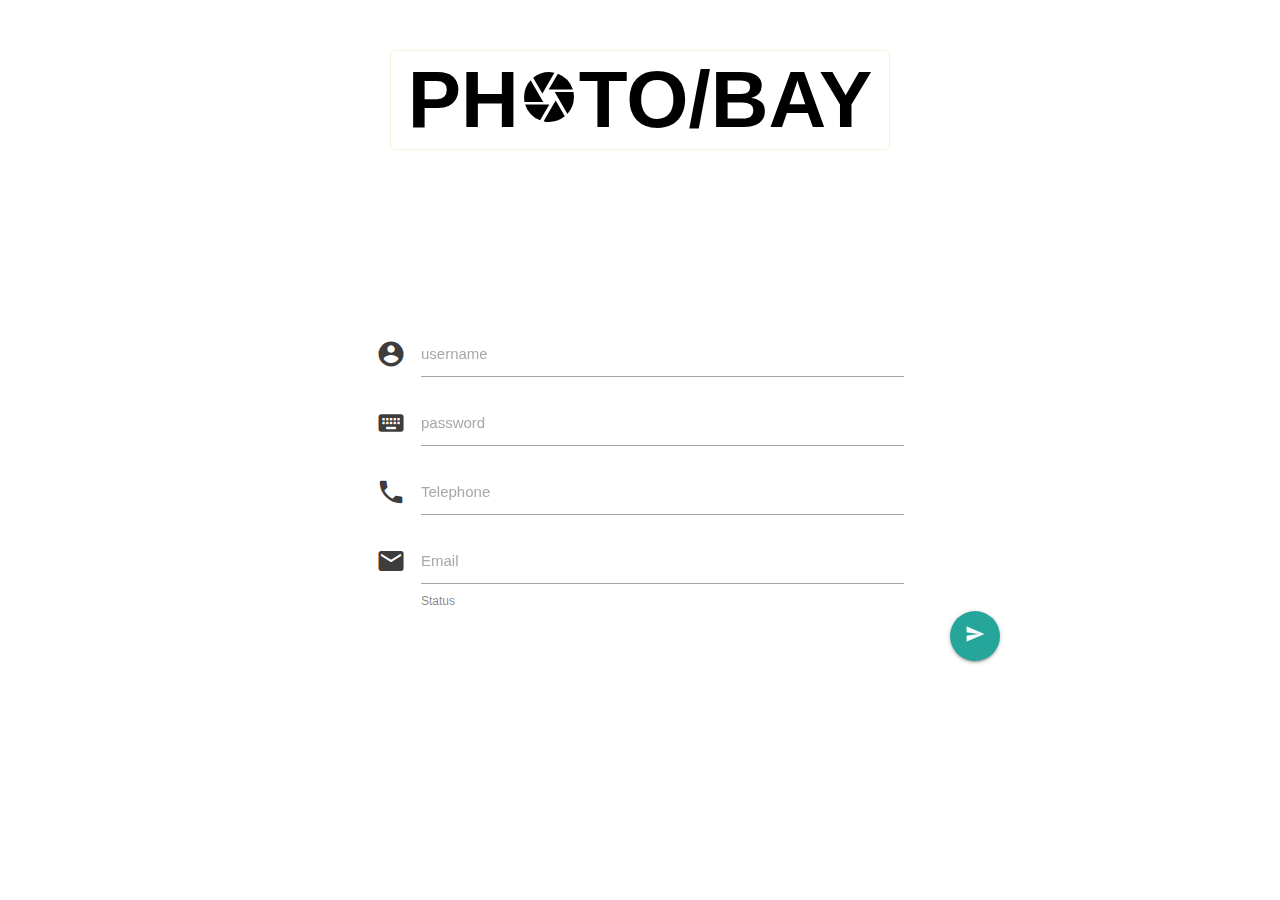
<file: login.html>
<!DOCTYPE html>
<html>
<head>
  <title></title>

  <meta name="viewport" content="width=device-width, initial-scale=1.0">
  <link rel="stylesheet" href="https://www.w3schools.com/w3css/4/w3.css">
<link rel="stylesheet" href="https://fonts.googleapis.com/css?family=Lato">
<link rel="stylesheet" href="https://cdnjs.cloudflare.com/ajax/libs/font-awesome/4.7.0/css/font-awesome.min.css">

 <!-- Compiled and minified CSS -->
    <link rel="stylesheet" href="https://cdnjs.cloudflare.com/ajax/libs/materialize/1.0.0/css/materialize.min.css">

    <!-- Compiled and minified JavaScript -->
    <script src="https://cdnjs.cloudflare.com/ajax/libs/materialize/1.0.0/js/materialize.min.js"></script>

     <link href="https://fonts.googleapis.com/icon?family=Material+Icons" rel="stylesheet">

</head>
<style type="text/css">
 
 .container{

  background-color: white;
  opacity: 0.9;
  position: relative;
 top: 300px;
  padding: 15px;
  padding-left: 35px;
  padding-right: 35px;
  border: 1px solid white;
  border-radius: 5px; 
  max-width:600px; 
 }
 body {
  background:url("https://images.pexels.com/photos/207153/pexels-photo-207153.jpeg?auto=compress&cs=tinysrgb&dpr=2&h=750&w=1260");
  background-repeat: no-repeat;
  background-size:cover; 
 }
    .image-container {
  background-image: url("https://images.pexels.com/photos/207153/pexels-photo-207153.jpeg?auto=compress&cs=tinysrgb&dpr=2&h=750&w=1260"); /* The image used - important! */
  background-size: cover; 
  background-repeat: no-repeat;
  position: absolute;
  height:100%;
  width: 100%;
}

.text {
  border: 1px solid beige;
  border-radius: 5px;
  position: relative;
  top: 50px;
  background-color: white;
  color: black;
  font-size: 80px; /* Responsive font size */
  font-weight: bold;
  margin: 0 auto; /* Center the text container */
  padding: 5px;
  width: 500px;
  z-index: 9999;
  text-align: center; /* Center text */
   /* Position text in the middle */
  mix-blend-mode: screen; /* This makes the cutout text possible */
}
.btn{
  padding: 5px;
  width: 50px;
  height: 50px;
  text-align: center;
  border:0px;
  border-radius: 100% ;
}

.send{
  font-size: 25px;
  color: black;

}
.but{
  position: relative;
  top: 270px;
  left:950px;
}
</style>
<body>
  <div class="image-container">
  <h1 class="text">PH<i class="material-icons prefix medium">camera</i>TO/BAY</h1>
</div>
  
    <div class="container">
  

  
    <form class="col s6" action="verify.php" method="post">
       
        <div class="input-field ">
          <i class="material-icons prefix">account_circle</i>
          <input id="icon_prefix" type="text" name="uname" class="validate">
          <label for="uname">username</label>
        </div>

          
          <div class="input-field " id="pass">
          <i class="material-icons prefix">keyboard</i>
            <input id="password" type="password" name="psw" class="validate">
            <label for="psw">password</label>
          </div>
        

        <div class="input-field " id="phone">
          <i class="material-icons prefix">phone</i>
          <input id="icon_telephone" type="tel" class="validate">
          <label for="icon_telephone">Telephone</label>
        </div>

         <div class="input-field " id="email">
          <i class=" material-icons prefix">email</i>
            <input id="email_inline" type="email" name="Email" class="validate">
            <label for="Email">Email</label>
            <span class="helper-text" data-error="wrong" data-success="right">
              Status
            </span>
          </div>

          
      
    
  </div>
  <div class="but" >
          
            <a class="btn"  href="index.html">
          <i class="large material-icons ">send</i>
          
      </a>
          </div>
  
    </form>
</body>
</html>
</file>
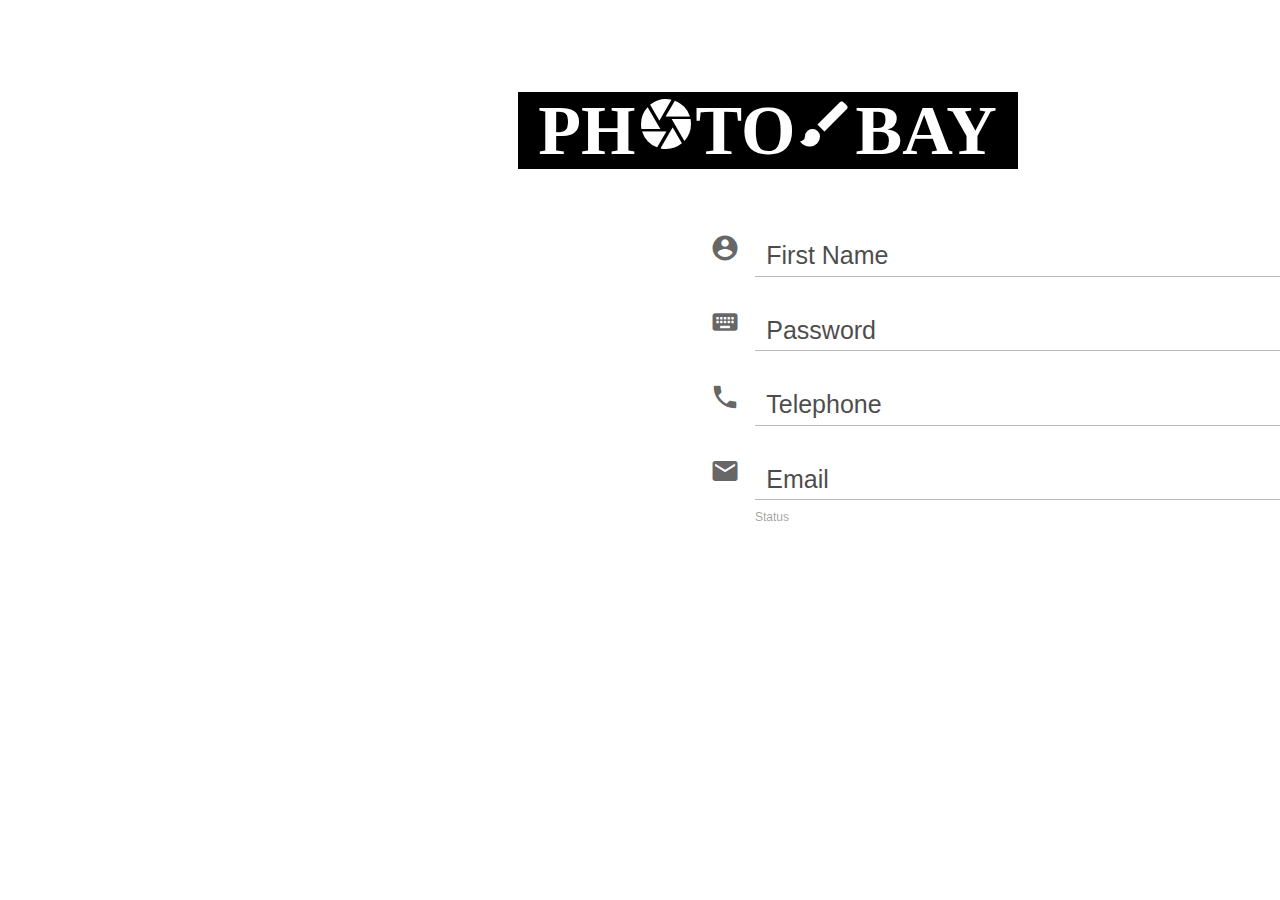
<file: Photobay.html>
<!DOCTYPE html>
<html>
<head>
	<title>Photobay</title>
	<link rel="stylesheet" href="https://www.w3schools.com/w3css/4/w3.css">
<link rel="stylesheet" href="https://fonts.googleapis.com/css?family=Lato">
<link rel="stylesheet" href="https://cdnjs.cloudflare.com/ajax/libs/font-awesome/4.7.0/css/font-awesome.min.css">

 <!-- Compiled and minified CSS -->
    <link rel="stylesheet" href="https://cdnjs.cloudflare.com/ajax/libs/materialize/1.0.0/css/materialize.min.css">

    <!-- Compiled and minified JavaScript -->
    <script src="https://cdnjs.cloudflare.com/ajax/libs/materialize/1.0.0/js/materialize.min.js"></script>

     <link href="https://fonts.googleapis.com/icon?family=Material+Icons" rel="stylesheet">

<style type="text/css">
.back{
	position: absolute;
	background:white;
	padding: 5px;
	top: 130px;
	left:980px;
	display: none;

}
.reg{
	font-size: 50px;
	color: black;
	font-weight: bolder;
	font-family: verdana;
	max-width: 500px;
	mix-blend-mode: multiply;
	display: none;
}
	#done,#clear{
		display: none;
	}	
/* label color */
   .input-field label {
     color: black;
     font-size: 25px;

   }
   /* label focus color */
   .input-field input[type=text]:focus + label {
     color: #000;
   }
   /* label underline focus color */
   .input-field input[type=text]:focus {
     border-bottom: 1px solid #000;
     box-shadow: 0 1px 0 0 #000;
     
     
   }
   /* valid color */
   .input-field input[type=text].valid {
     border-bottom: 1px solid #000;
     box-shadow: 0 1px 0 0 #000;
   }
   /* invalid color */
   .input-field input[type=text].invalid {

     border-bottom: 1px solid #000;
     box-shadow: 0 1px 0 0 #000;
   }
   /* icon prefix focus color */
   .input-field .prefix.active {
     color: #000;
   }

   body{

   	background: url("https://images.pexels.com/photos/733853/pexels-photo-733853.jpeg?auto=compress&cs=tinysrgb&dpr=2&h=750&w=1260");
   	background-size: cover;
   	background-repeat: no-repeat;

   }
   .container{
   	max-width: 800px;
   	padding: 10px;
   	background-color: white;
   	opacity: 0.7;
   	font-size:30px; 
   	position: absolute;
   	left: 700px;
   	top: 200px;
   	border-radius: 5px;

   }
   #sub{
   	/*margin-left: 650px;
   	margin-bottom:20px; */
   	position: absolute;
   	left: 1310px;
   	top: 525px;

   }
   .image-container {
  background: url("https://images.pexels.com/photos/733853/pexels-photo-733853.jpeg?auto=compress&cs=tinysrgb&dpr=2&h=750&w=1260");
  background-size: cover;
  height: 700px;
  position: relative;
  top: -90px;
  left: -20px;

}

 

.text {
 background-color: black;
 	text-align: center;
		font-family: verdana;
		color: white;
		position: relative;
		top: 20%;
		left: 42%;
		font-weight: bolder;
		font-size: 70px;
		mix-blend-mode: multiply;
		max-width: 500px;
	}
</style>


</head>
<body>
		<div class="image-container">
  <h1 class="text">PH<i class="material-icons prefix medium">camera</i>TO<i class="material-icons prefix medium">brush</i>BAY</h1>
</div>

	<div class="container">
	

  
    <form class="col s6">
      
        <div class="input-field col m3">
          <i class="material-icons prefix">account_circle</i>
          <input id="icon_prefix" type="text" class="validate">
          <label for="icon_prefix">First Name</label>
        </div>

	        
	        <div class="input-field col s6" id="pass">
	        <i class="material-icons prefix">keyboard</i>
	          <input id="password" type="password" class="validate">
	          <label for="password">Password</label>
	        </div>
	      

        <div class="input-field col s6" id="phone">
          <i class="material-icons prefix">phone</i>
          <input id="icon_telephone" type="tel" class="validate">
          <label for="icon_telephone">Telephone</label>
        </div>

         <div class="input-field col s6" id="email">
         	<i class=" material-icons prefix">email</i>
            <input id="email_inline" type="email" class="validate">
            <label for="email_inline">Email</label>
            <span class="helper-text" data-error="wrong" data-success="right"><i class=" material-icons prefix" id="done">done</i>
            	<i class=" material-icons prefix" id="clear">clear</i>
            	Status
            </span>
          </div>

          
      
    </form>
  </div>
  <button class="btn waves-effect waves-light" type="submit" name="action" id="sub">Submit
    <i class="large material-icons right">send</i>
  </button>
        <div class="back">
          	<span class="reg" >REGISTER</span>
          </div>

</body>
</html>
</file>
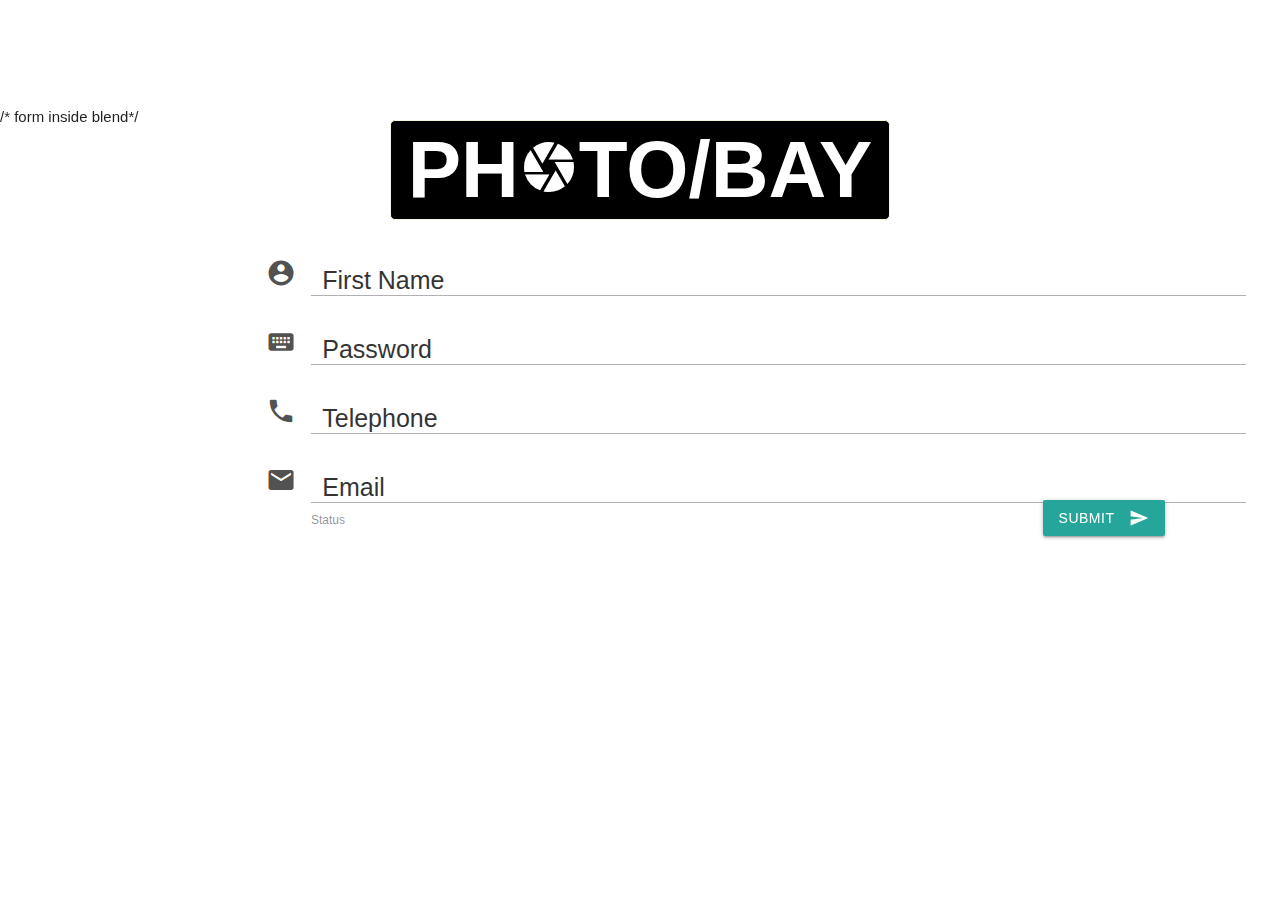
<file: register.html>
<!DOCTYPE html>
<html>
<head>
<title></title>
  <meta name="viewport" content="width=device-width, initial-scale=1.0">
  <link rel="stylesheet" href="https://www.w3schools.com/w3css/4/w3.css">
<link rel="stylesheet" href="https://fonts.googleapis.com/css?family=Lato">
<link rel="stylesheet" href="https://cdnjs.cloudflare.com/ajax/libs/font-awesome/4.7.0/css/font-awesome.min.css">

 <!-- Compiled and minified CSS -->
    <link rel="stylesheet" href="https://cdnjs.cloudflare.com/ajax/libs/materialize/1.0.0/css/materialize.min.css">

    <!-- Compiled and minified JavaScript -->
    <script src="https://cdnjs.cloudflare.com/ajax/libs/materialize/1.0.0/js/materialize.min.js"></script>

     <link href="https://fonts.googleapis.com/icon?family=Material+Icons" rel="stylesheet">

<style type="text/css">
.back{
  position: absolute;
  background:white;
  padding: 5px;
  top: 130px;
  left:980px;
  display: none;

}
.reg{
  font-size: 50px;
  color: black;
  font-weight: bolder;
  font-family: verdana;
  max-width: 500px;
  mix-blend-mode: multiply;
  display: none;
}
  #done,#clear{
    display: none;
  } 
/* label color */
   .input-field label {
     color: black;
     font-size: 25px;

   }
   /* label focus color */
   .input-field input[type=text]:focus + label {
     color: #000;
   }
   /* label underline focus color */
   .input-field input[type=text]:focus {
     border-bottom: 1px solid #000;
     box-shadow: 0 1px 0 0 #000;
     
     
   }
   /* valid color */
   .input-field input[type=text].valid {
     border-bottom: 1px solid #000;
     box-shadow: 0 1px 0 0 #000;
   }
   /* invalid color */
   .input-field input[type=text].invalid {

     border-bottom: 1px solid #000;
     box-shadow: 0 1px 0 0 #000;
   }
   /* icon prefix focus color */
   .input-field .prefix.active {
     color: #000;
   }

   body{

   /* background: url("https://images.pexels.com/photos/733853/pexels-photo-733853.jpeg?auto=compress&cs=tinysrgb&dpr=2&h=750&w=1260");
    background-size: cover;
    background-repeat: no-repeat;
*/
   }
   
   .image-container {
  background-image: url("https://images.pexels.com/photos/733853/pexels-photo-733853.jpeg?auto=compress&cs=tinysrgb&dpr=2&h=750&w=1260"); /* The image used - important! */
  background-size: cover; 
  background-repeat: no-repeat;
  position: absolute;
  height:100%;
  width: 100%;
}

.text {
  border: 1px solid beige;
  border-radius: 5px;
  position: relative;
  top: 120px;
  background-color: black;
  color: white;
  font-size: 80px; /* Responsive font size */
  font-weight: bold;
  margin: 0 auto; /* Center the text container */
  padding: 5px;
  width: 500px;
  z-index: 9999;
  text-align: center; /* Center text */
   /* Position text in the middle */
  mix-blend-mode: multiply; /* This makes the cutout text possible */
}

.container{
  position: absolute;
  top: 25%;
  left: 20%;
  background: white;
  opacity: 0.8;
  padding: 10px;
  border-radius: 10px;
  width: 1000px;
}
#sub{
  position: relative;
  top: 400px;
  left: 900px;
}
</style>

<body>
       <div class="image-container">
  <h1 class="text">PH<i class="material-icons prefix medium">camera</i>TO/BAY</h1>

/* form inside blend*/
<div class="container">
  

  
    <form class="col s6" action="k.php" method="post">
      
        <div class="input-field col m3">
          <i class="material-icons prefix">account_circle</i>
          <input id="icon_prefix" type="text" name="Name" class="validate">
          <label for="Name">First Name</label>
        </div>

          
          <div class="input-field col s6" id="pass">
          <i class="material-icons prefix">keyboard</i>
            <input id="password" type="password" name="Password" class="validate">
            <label for="password">Password</label>
          </div>
        

        <div class="input-field col s6" id="phone">
          <i class="material-icons prefix">phone</i>
          <input id="icon_telephone" type="tel" class="validate">
          <label for="icon_telephone">Telephone</label>
        </div>

         <div class="input-field col s6" id="email">
          <i class=" material-icons prefix">email</i>
            <input id="email_inline" type="email" name="Email" class="validate">
            <label for="Email">Email</label>
            <span class="helper-text" data-error="wrong" data-success="right"><i class=" material-icons prefix" id="done">done</i>
              <i class=" material-icons prefix" id="clear">clear</i>
              Status
            </span>
          </div>

          
      
    
  </div>
  <button class=" btn waves-effect waves-light" type="submit" name="action" id="sub">Submit
    <i class="large material-icons right">send</i>
  </button>
        <div class="back">
            <span class="reg" >REGISTER</span>
          </div>


    </form>



</div>

  
</body>
</html>
</file>
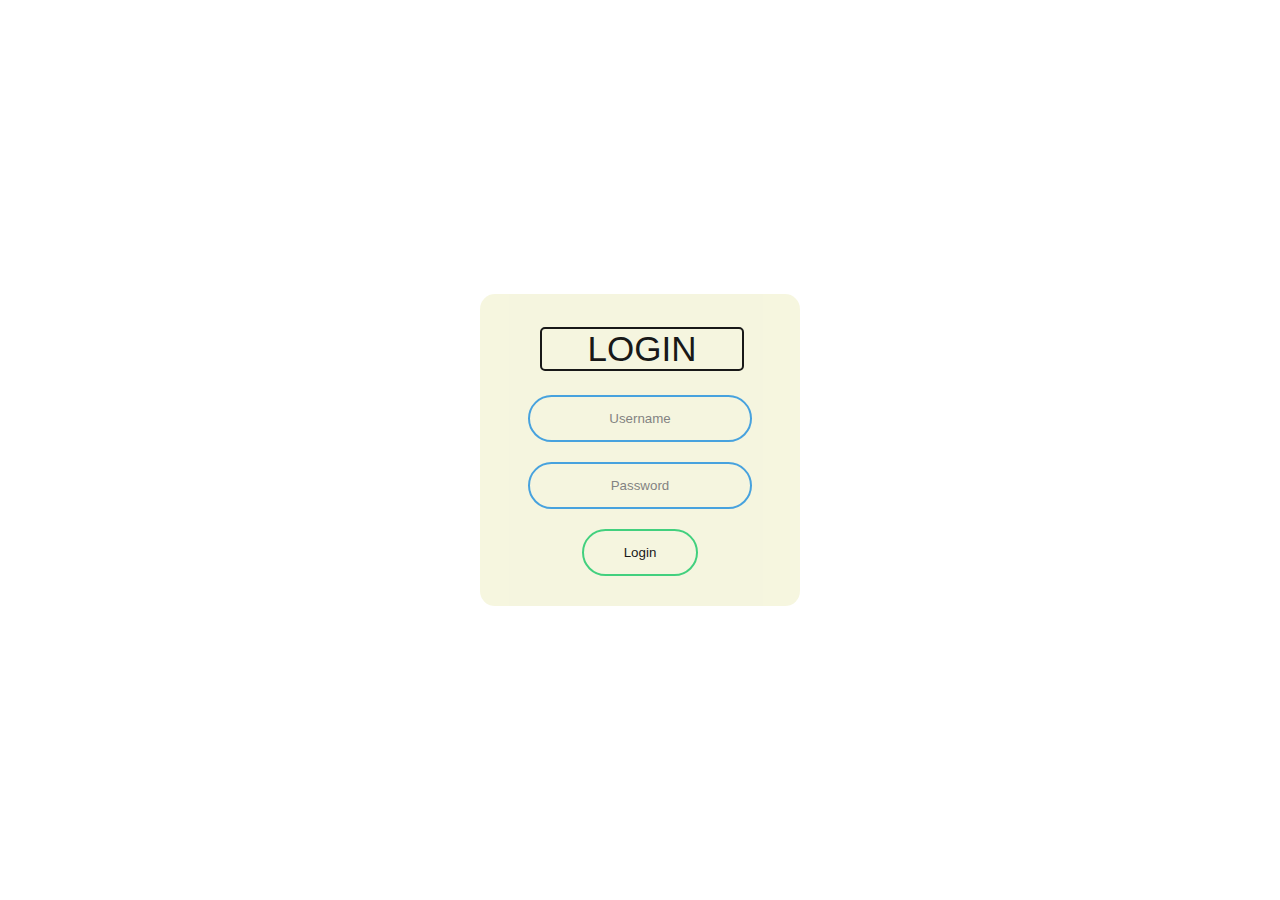
<file: signup.html>
<!DOCTYPE html>
<html lang="en" dir="ltr">
  <head>
    <meta charset="utf-8">
    <title>َAnimated Login Form</title>
    <link rel="stylesheet" href="signup.css">
  </head>
  <body>

<form class="box" action="my_work.html" method="post">
  <h1>Login</h1>
  <input type="text" name="" placeholder="Username">
  <input type="password" name="" placeholder="Password">
  <input type="submit" name="" value="Login">
</form>


  </body>
</html>
</file>
<file: signup.css>
body{
  margin: 0;
  padding: 0;
  font-family: sans-serif;
  background: url("https://images.pexels.com/photos/161154/stained-glass-spiral-circle-pattern-161154.jpeg?auto=compress&cs=tinysrgb&dpr=2&h=750&w=1260");
  background-size: cover;
  background-repeat: no-repeat;
}
.box{
  width: 300px;
  padding: 10px;
  position: absolute;
  top: 50%;
  left: 50%;
  transform: translate(-50%,-50%);
  background: beige;
  text-align: center;
  opacity: 0.9;
  border: 0px;
  border-radius: 15px;
}
.box h1{
  color: black;
  font-size: 35px;
  border: 2px solid black;
  width: 200px;
  position: relative;
  left:50px;
  border-radius: 5px; 
  text-transform: uppercase;
  font-weight: 500;
}
.box input[type = "text"],.box input[type = "password"]{
  border:0;
  background: none;
  display: block;
  margin: 20px auto;
  text-align: center;
  border: 2px solid #3498db;
  padding: 14px 10px;
  width: 200px;
  outline: none;
  color: white;
  border-radius: 24px;
  transition: 0.25s;
}
.box input[type = "text"]:focus,.box input[type = "password"]:focus{
  width: 280px;
  border-color: #2ecc71;
}
.box input[type = "submit"]{
  border:0;

  background: none;
  display: block;
  margin: 20px auto;
  text-align: center;
  border: 2px solid #2ecc71;
  padding: 14px 40px;
  outline: none;
  color: black;
  border-radius: 24px;
  transition: 0.25s;
  cursor: pointer;
}
.box input[type = "submit"]:hover{
  background: #2ecc71;
}
</file>
